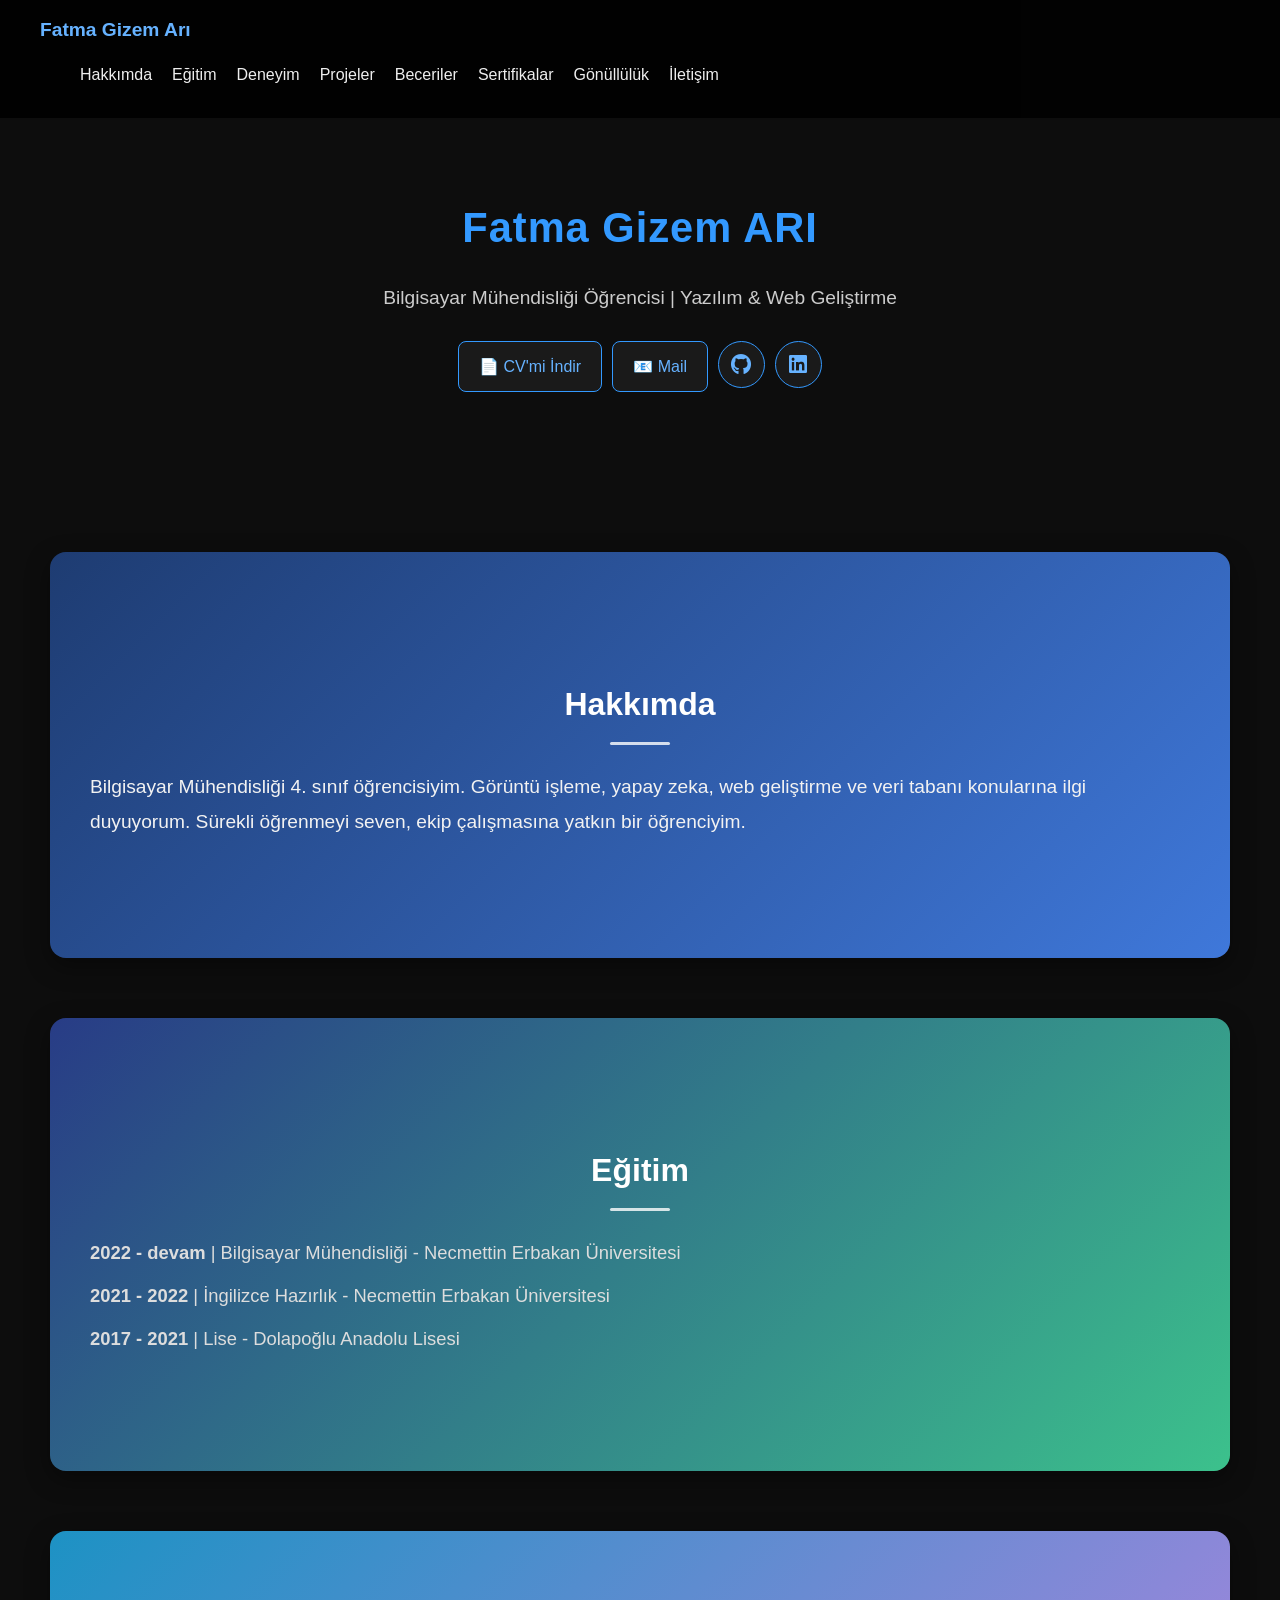
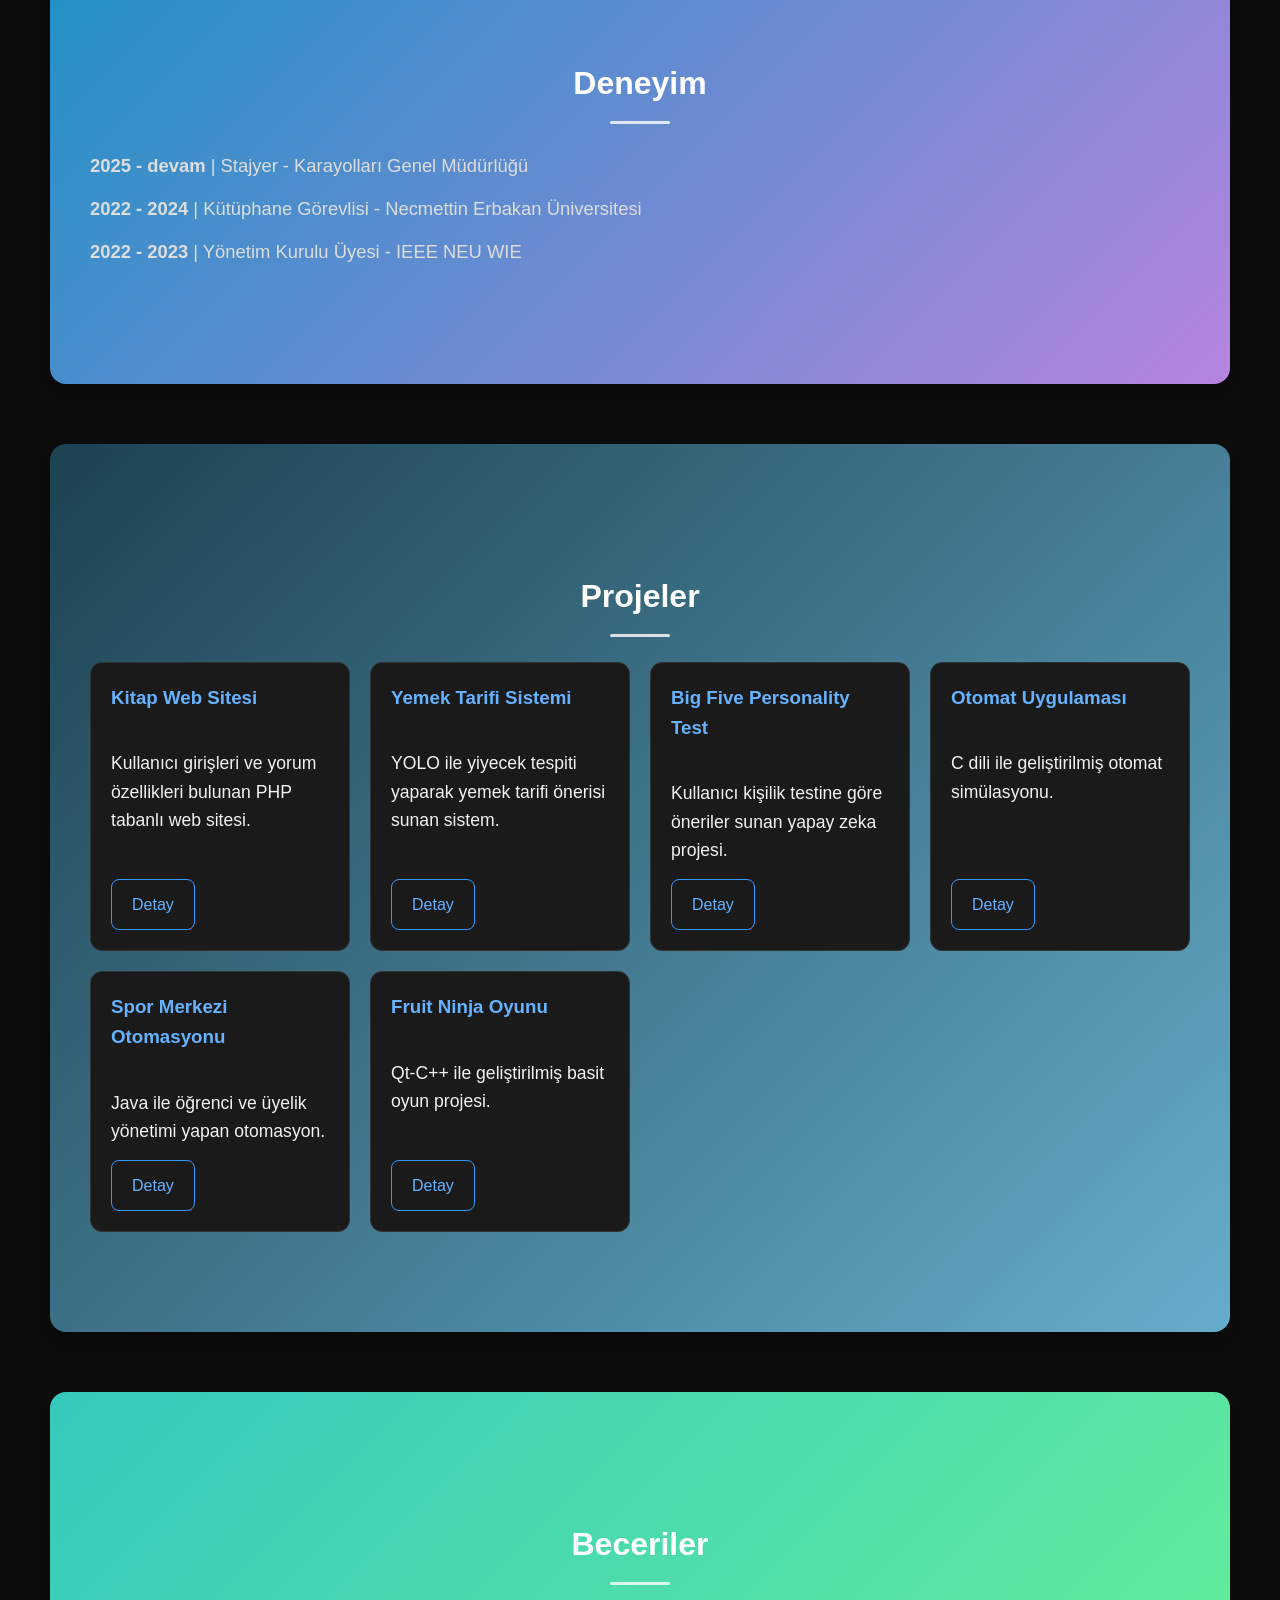
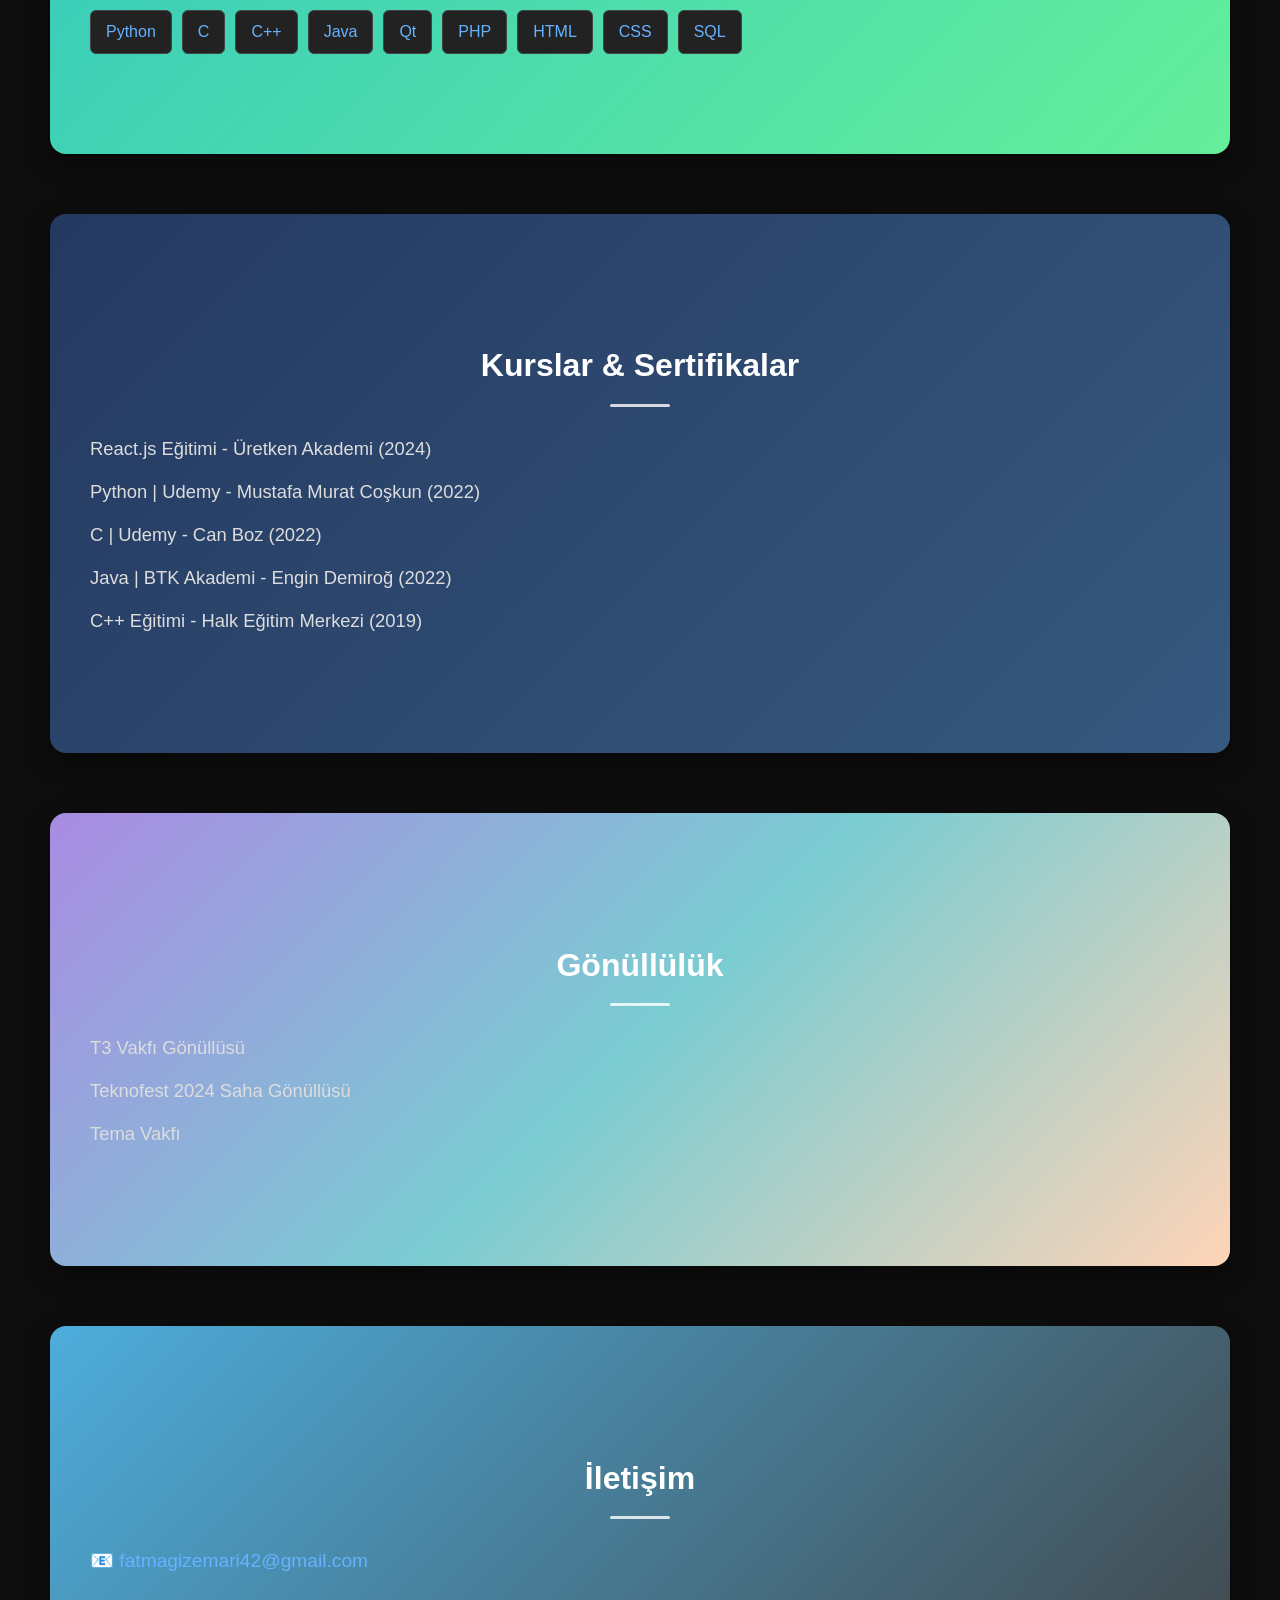
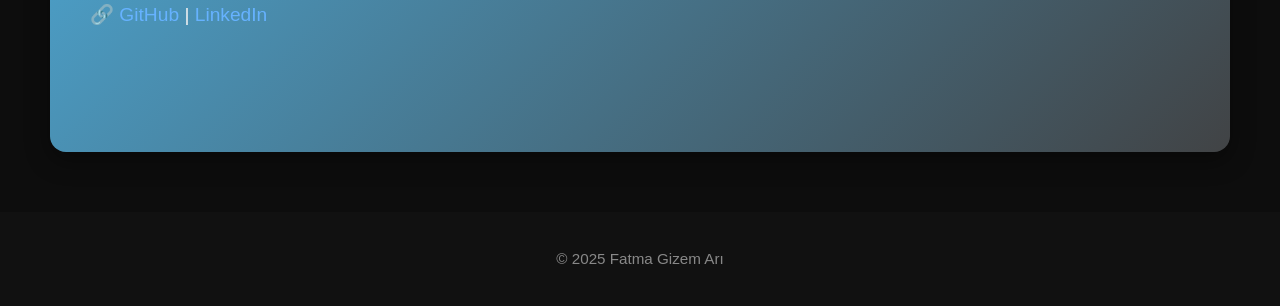
<file: index.html>
<!DOCTYPE html>
<html lang="tr">
<head>
  <meta charset="UTF-8" />
  <meta name="viewport" content="width=device-width, initial-scale=1.0"/>
  <title>Fatma Gizem ARI | Kişisel Web Sitesi</title>

  <!-- SEO Meta -->
  <meta name="description" content="Fatma Gizem Arı - Bilgisayar Mühendisi | Yapay Zeka, Web Geliştirme, Görüntü İşleme, Veri Tabanı Projeleri" />
  <meta name="keywords" content="Fatma Gizem Arı, Bilgisayar Mühendisliği, Yapay Zeka, Web Geliştirme, Görüntü İşleme, Projeler, CV" />
  <meta name="author" content="Fatma Gizem Arı" />

  <!-- Font Awesome -->
  <link rel="stylesheet" href="https://cdnjs.cloudflare.com/ajax/libs/font-awesome/6.4.0/css/all.min.css">
  <!-- CSS -->
  <link rel="stylesheet" href="style.css?v=20250912">
</head>
<body>

  <!-- Navbar -->
  <header>
    <nav class="navbar">
      <div class="logo">Fatma Gizem Arı</div>
      <ul class="nav-links">
        <li><a href="#about">Hakkımda</a></li>
        <li><a href="#education">Eğitim</a></li>
        <li><a href="#experience">Deneyim</a></li>
        <li><a href="#projects">Projeler</a></li>
        <li><a href="#skills">Beceriler</a></li>
        <li><a href="#certificates">Sertifikalar</a></li>
        <li><a href="#volunteering">Gönüllülük</a></li>
        <li><a href="#contact">İletişim</a></li>
      </ul>
    </nav>
  </header>

  <!-- Hero -->
  <section class="hero">
    <h1><span>Fatma Gizem ARI</span></h1>
    <p>Bilgisayar Mühendisliği Öğrencisi | Yazılım & Web Geliştirme</p>
    <div class="hero-buttons">
      <a href="/assets/Fatma_Gizem_Arı_CV.pdf" download class="btn">📄 CV'mi İndir</a>
      <a href="mailto:fatmagizemari42@gmail.com" class="btn">📧 Mail</a>
      <a href="https://github.com/gizem-ari" target="_blank" class="btn-icon"><i class="fab fa-github"></i></a>
      <a href="https://www.linkedin.com/in/fatma-gizem-arı-56798223a" target="_blank" class="btn-icon"><i class="fab fa-linkedin"></i></a>
    </div>
  </section>

  <!-- Hakkımda -->
  <section id="about" class="section">
    <h2>Hakkımda</h2>
    <p>Bilgisayar Mühendisliği 4. sınıf öğrencisiyim. Görüntü işleme, yapay zeka, web geliştirme ve veri tabanı konularına ilgi duyuyorum. Sürekli öğrenmeyi seven, ekip çalışmasına yatkın bir öğrenciyim.</p>
  </section>

  <!-- Eğitim -->
  <section id="education" class="section">
    <h2>Eğitim</h2>
    <ul>
      <li><b>2022 - devam</b> | Bilgisayar Mühendisliği - Necmettin Erbakan Üniversitesi</li>
      <li><b>2021 - 2022</b> | İngilizce Hazırlık - Necmettin Erbakan Üniversitesi</li>
      <li><b>2017 - 2021</b> | Lise - Dolapoğlu Anadolu Lisesi</li>
    </ul>
  </section>

  <!-- Deneyim -->
  <section id="experience" class="section">
    <h2>Deneyim</h2>
    <ul>
      <li><b>2025 - devam</b> | Stajyer - Karayolları Genel Müdürlüğü</li>
      <li><b>2022 - 2024</b> | Kütüphane Görevlisi - Necmettin Erbakan Üniversitesi</li>
      <li><b>2022 - 2023</b> | Yönetim Kurulu Üyesi - IEEE NEU WIE</li>
    </ul>
  </section>

  <!-- Projeler -->
  <section id="projects" class="section">
    <h2>Projeler</h2>
    <div class="project-container">
      <div class="project-card">
        <h3>Kitap Web Sitesi</h3>
        <p>Kullanıcı girişleri ve yorum özellikleri bulunan PHP tabanlı web sitesi.</p>
        <a href="project1.html" class="btn">Detay</a>
      </div>
      <div class="project-card">
        <h3>Yemek Tarifi Sistemi</h3>
        <p>YOLO ile yiyecek tespiti yaparak yemek tarifi önerisi sunan sistem.</p>
        <a href="project2.html" class="btn">Detay</a>
      </div>
      <div class="project-card">
        <h3>Big Five Personality Test</h3>
        <p>Kullanıcı kişilik testine göre öneriler sunan yapay zeka projesi.</p>
        <a href="project3.html" class="btn">Detay</a>
      </div>
      <div class="project-card">
        <h3>Otomat Uygulaması</h3>
        <p>C dili ile geliştirilmiş otomat simülasyonu.</p>
        <a href="project4.html" class="btn">Detay</a>
      </div>
      <div class="project-card">
        <h3>Spor Merkezi Otomasyonu</h3>
        <p>Java ile öğrenci ve üyelik yönetimi yapan otomasyon.</p>
        <a href="project5.html" class="btn">Detay</a>
      </div>
      <div class="project-card">
        <h3>Fruit Ninja Oyunu</h3>
        <p>Qt-C++ ile geliştirilmiş basit oyun projesi.</p>
        <a href="project6.html" class="btn">Detay</a>
      </div>
    </div>
  </section>

  <!-- Beceriler -->
  <section id="skills" class="section">
    <h2>Beceriler</h2>
    <div class="skills">
      <span>Python</span>
      <span>C</span>
      <span>C++</span>
      <span>Java</span>
      <span>Qt</span>
      <span>PHP</span>
      <span>HTML</span>
      <span>CSS</span>
      <span>SQL</span>
    </div>
  </section>

  <!-- Sertifikalar -->
  <section id="certificates" class="section">
    <h2>Kurslar & Sertifikalar</h2>
    <ul>
      <li>React.js Eğitimi - Üretken Akademi (2024)</li>
      <li>Python | Udemy - Mustafa Murat Coşkun (2022)</li>
      <li>C | Udemy - Can Boz (2022)</li>
      <li>Java | BTK Akademi - Engin Demiroğ (2022)</li>
      <li>C++ Eğitimi - Halk Eğitim Merkezi (2019)</li>
    </ul>
  </section>

  <!-- Gönüllülük -->
  <section id="volunteering" class="section">
    <h2>Gönüllülük</h2>
    <ul>
      <li>T3 Vakfı Gönüllüsü</li>
      <li>Teknofest 2024 Saha Gönüllüsü</li>
      <li>Tema Vakfı</li>
    </ul>
  </section>

  <!-- İletişim -->
  <section id="contact" class="section">
    <h2>İletişim</h2>
    <p>📧 <a href="mailto:fatmagizemari42@gmail.com">fatmagizemari42@gmail.com</a></p>
    <p>🔗 
      <a href="https://github.com/gizem-ari" target="_blank">GitHub</a> | 
      <a href="https://www.linkedin.com/in/fatma-gizem-arı-56798223a" target="_blank">LinkedIn</a>
    </p>
  </section>

  <!-- Footer -->
  <footer>
    <p>© 2025 Fatma Gizem Arı</p>
  </footer>

</body>
</html>
</file>
<file: style.css>
/* Genel */
body {
  margin: 0;
  padding: 0;
  font-family: 'Segoe UI', sans-serif;
  background: #0d0d0d;
  color: #eee;
  line-height: 1.6;
}

a {
  color: #66b2ff;
  text-decoration: none;
}
a:hover {
  color: #3399ff;
}

/* Navbar */
header {
  position: fixed;
  width: 100%;
  background: rgba(0,0,0,0.85);
  padding: 15px 40px;
  display: flex;
  justify-content: space-between;
  align-items: center;
  z-index: 1000;
}
.logo {
  font-size: 1.2rem;
  font-weight: bold;
  color: #66b2ff;
}

.nav-links {
  list-style: none;
  display: flex;
  gap: 20px;
}
.nav-links li a {
  color: #eee;
  transition: color 0.3s;
}
.nav-links li a:hover {
  color: #3399ff;
}

/* Hero */
.hero {
  text-align: center;
  padding: 160px 20px 100px; /* navbar çakışmasını önlemek için */
}
.hero h1 {
  font-size: 2.6rem;
  margin-bottom: 20px;
  font-weight: bold;
  letter-spacing: 1px;
}
.hero h1 span {
  color: #3399ff;
}
.hero p {
  font-size: 1.2rem;
  color: #ccc;
  margin-bottom: 25px;
  line-height: 1.8;
}

/* Hero Butonları */
.hero-buttons {
  display: flex;
  gap: 10px;
  flex-wrap: wrap;
  justify-content: center;
}
.btn {
  display: inline-block;
  padding: 12px 20px;
  background: #1a1a1a;
  border: 1px solid #3399ff;
  color: #66b2ff;
  border-radius: 8px;
  transition: all 0.3s;
  font-size: 1rem;
}
.btn:hover {
  background: #3399ff;
  color: #fff;
}
.btn-icon {
  display: flex;
  justify-content: center;
  align-items: center;
  width: 45px;
  height: 45px;
  background: #1a1a1a;
  border: 1px solid #3399ff;
  border-radius: 50%;
  color: #66b2ff;
  font-size: 1.3rem;
  transition: all 0.3s;
}
.btn-icon:hover {
  background: #3399ff;
  color: #fff;
}

/* Bölümler */
.section {
  padding: 100px 40px;
  max-width: 1000px;
  margin: auto;
}
.section h2 {
  color: #66b2ff;
  font-size: 1.9rem;
  margin-bottom: 30px;
}

/* Genel paragraflar */
.section p {
  font-size: 1.2rem;
  color: #ddd;
  line-height: 1.8;
}

/* Eğitim & Deneyim yazıları */
#education ul li,
#experience ul li {
  font-size: 1.15rem;
  color: #ddd;
  margin-bottom: 10px;
  line-height: 1.8;
}

/* Proje Kartları */
.project-container {
  display: grid;
  grid-template-columns: repeat(auto-fit, minmax(250px, 1fr));
  gap: 20px;
}
.project-card {
  background: #1a1a1a;
  padding: 20px;
  border-radius: 12px;
  border: 1px solid #333;
  transition: transform 0.3s, border-color 0.3s;
  display: flex;
  flex-direction: column;
  justify-content: space-between;
}
.project-card:hover {
  transform: translateY(-8px);
  border-color: #3399ff;
}
.project-card h3 {
  margin-top: 0;
  color: #66b2ff;
}
.project-card p {
  flex-grow: 1;
  margin-bottom: 15px;
  font-size: 1.1rem;
  color: #ccc;
  line-height: 1.6;
}
.project-card .btn {
  align-self: flex-start;
}

/* Beceriler */
.skills {
  display: flex;
  flex-wrap: wrap;
  gap: 10px;
}
.skills span {
  background: #222;
  border: 1px solid #444;
  padding: 8px 15px;
  border-radius: 6px;
  transition: all 0.3s;
  color: #66b2ff;
  font-size: 1rem;
}
.skills span:hover {
  background: #3399ff;
  color: #fff;
  transform: scale(1.1);
}

/* Listeler (Sertifika, Gönüllülük, Eğitim vs.) */
.section ul {
  list-style: none;
  padding: 0;
}
.section ul li {
  font-size: 1.15rem;
  margin-bottom: 10px;
  color: #ddd;
  line-height: 1.8;
}

/* Footer */
footer {
  background: #111;
  text-align: center;
  padding: 20px;
  margin-top: 40px;
  color: #888;
  font-size: 0.95rem;
}

/* Bölüm kutuları - renkli modern stil */
.section {
  border-radius: 16px;
  padding: 100px 40px;
  margin: 60px auto;
  max-width: 1100px;
  position: relative;
  overflow: hidden;
  color: #eee;
  box-shadow: 0 8px 25px rgba(0,0,0,0.4);
  transition: transform 0.3s, box-shadow 0.3s;
}
.section:hover {
  transform: translateY(-6px);
  box-shadow: 0 12px 30px rgba(0,0,0,0.6);
}

/* Farklı bölümlere gradient arka plan */
#about {
  background: linear-gradient(135deg, #1e3c72, #3f78da); /* mavi tonlar */
}
#education {
  background: linear-gradient(135deg, #283c86, #3cc18c); /* yeşil-mavi */
}
#experience {
  background: linear-gradient(135deg,#1d92c4, #b584e0); /* mor tonlar */
}
#projects {
  background: linear-gradient(135deg, #1d4252, #66adcb); /* koyu mavi-gri */
}
#skills {
  background: linear-gradient(135deg, #35c9bd, #65ef9a); /* yeşil */
}
#certificates {
  background: linear-gradient(135deg, #243960, #37597f); /* lacivert */
}
#volunteering {
  background: linear-gradient(135deg, #a98be3, #7accd2, #ffd4b7); /* pembe-turuncu */
}
#contact {
  background: linear-gradient(135deg, #4daddc, #414345); /* siyah-gri */
}

/* Başlıklar biraz parlak olsun */
.section h2 {
  color: #fff;
  font-size: 2rem;
  margin-bottom: 25px;
  text-align: center;
  position: relative;
}
.section h2::after {
  content: "";
  display: block;
  width: 60px;
  height: 3px;
  background: rgba(255,255,255,0.8);
  margin: 12px auto 0;
  border-radius: 2px;
}

/* Paragraflar daha okunur */
.section p, .section li {
  color: #f2f2f2;
}
</file>
